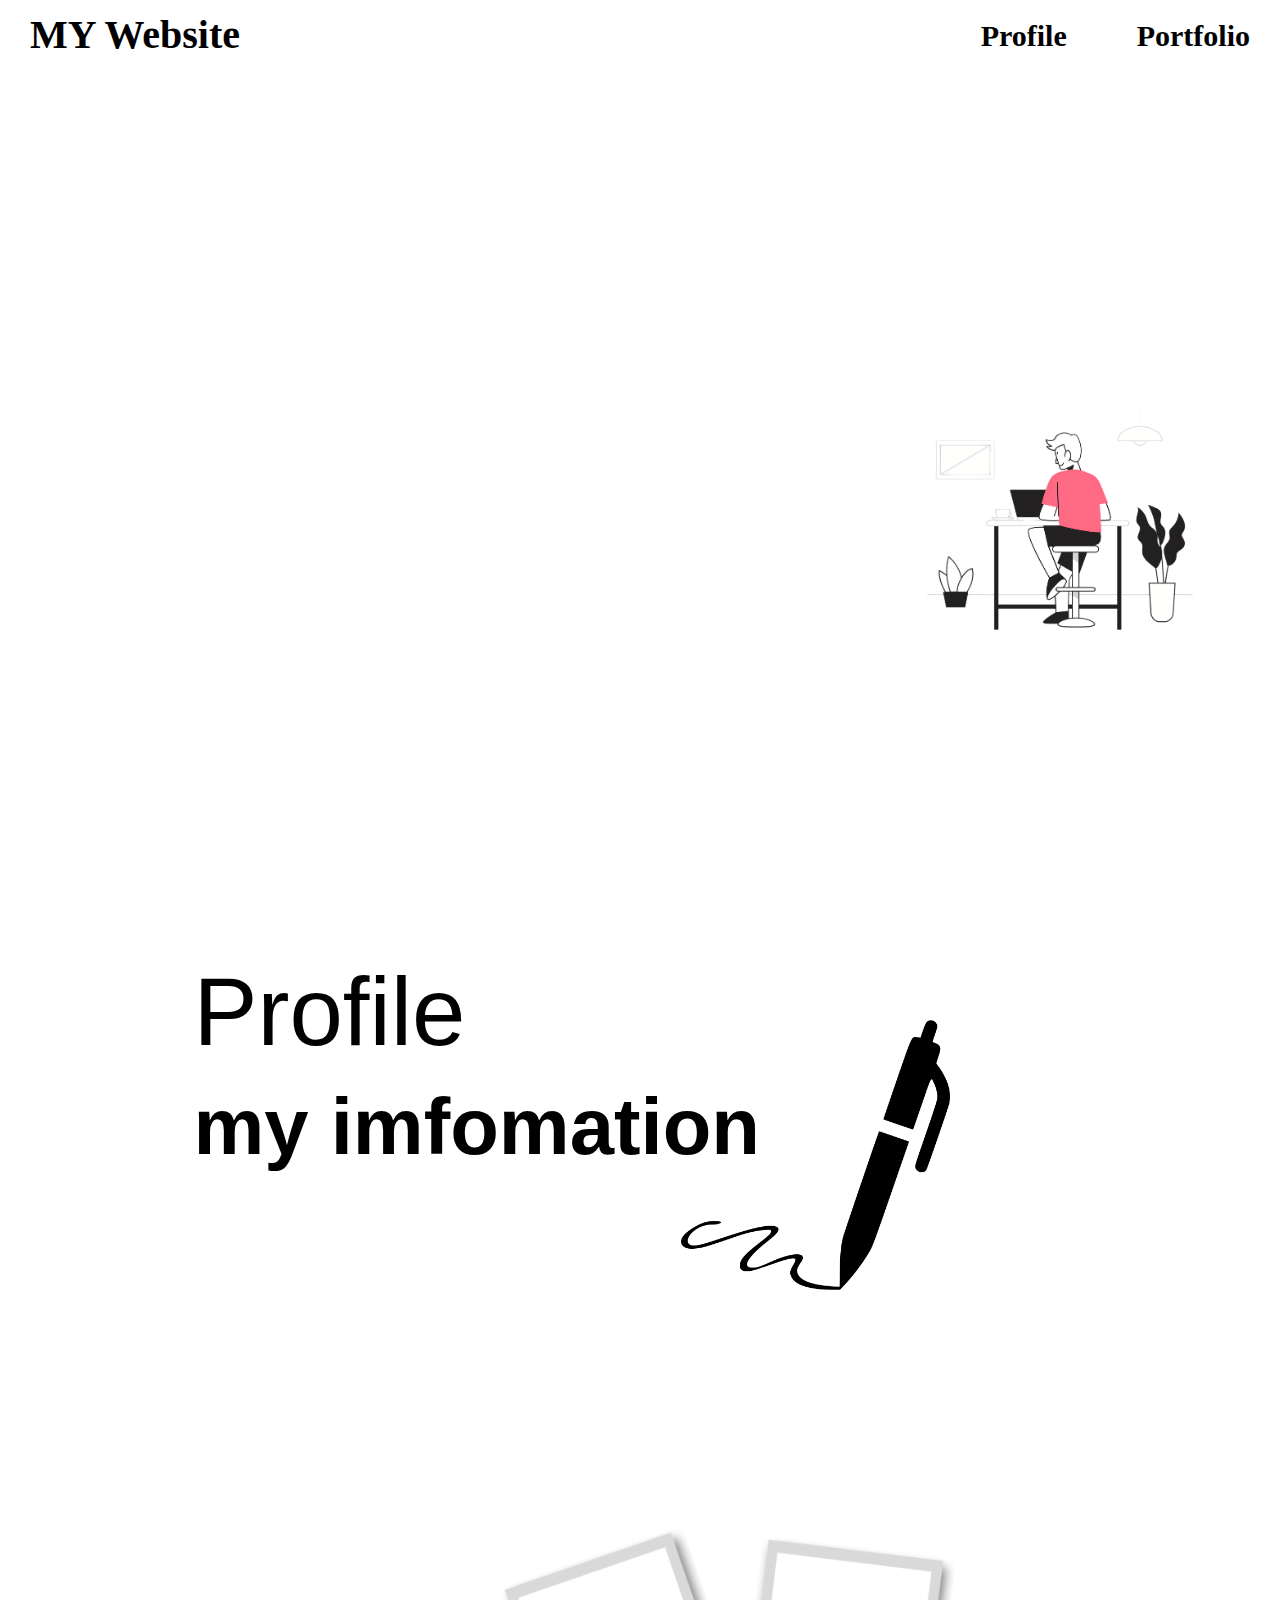
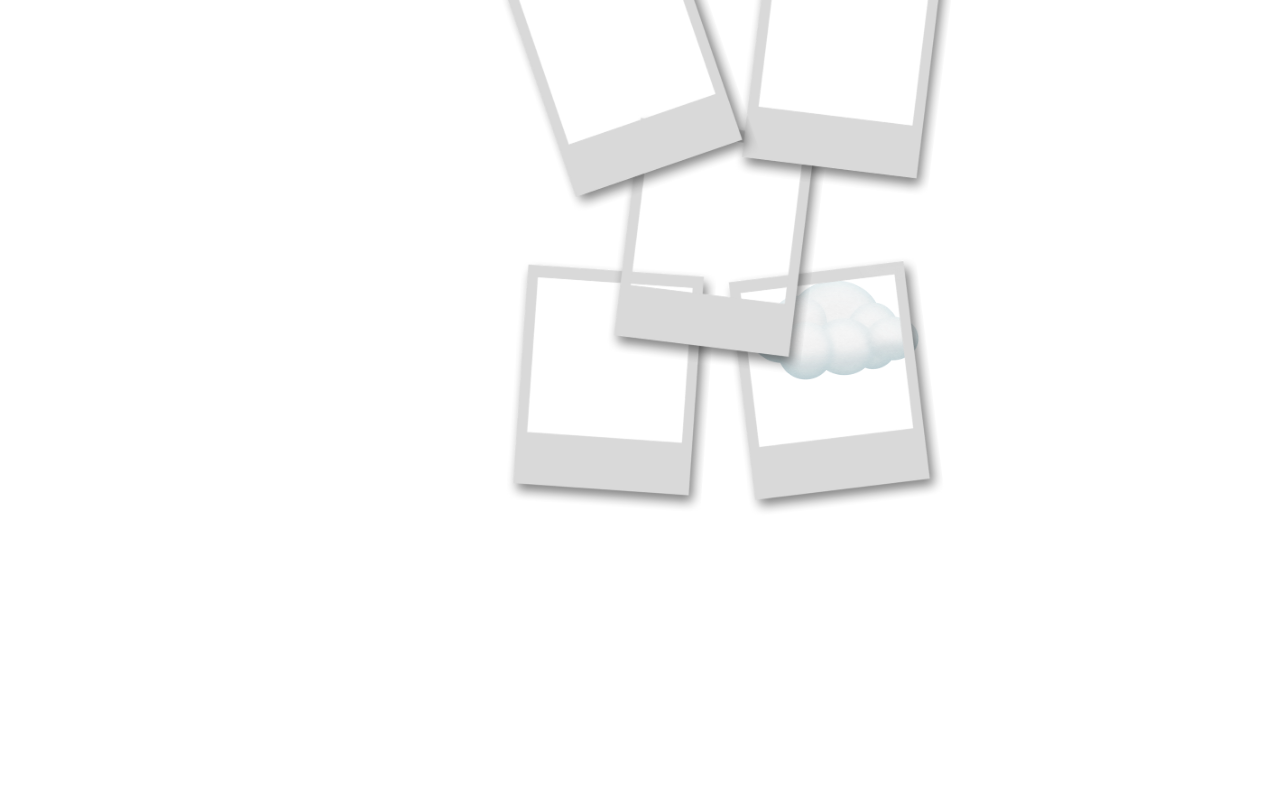
<file: index.html>
<!DOCTYPE html><!---페이지 크기 67%-->
<html lang="ko">
  <head>
    <meta charset="UTF-8" />
    <meta http-equiv="X-UA-Compatible" content="IE=edge" />
    <meta name="viewport" content="width=device-width, initial-scale=1.0" />
    <title>Kim da ye's Website</title>
    <link rel="stylesheet" href="style.css" />
  </head>
  <body>
    <nav class="navbar">
      <div class="container">
        <div class="logo">MY Website</div>
        <ul class="'nav'">
          <li>
            <a href="porfile.html">Profile</a>
          </li>
          <li>
            <a href="portfolio.html">Portfolio</a>
          </li>
      </div>
    </nav>
    

    <section class="main-section"></section>
      <section class="second-section"></section>
      <section class="three-section"></section>
      <div class="main"> 
      <div class="mainer">
        <h1>Welcome to my website</h1>

        
        
          <div class="nav">
            

            <li>
              <a href="porfile.html">Profile</a>
              <h5>
                my imfomation 
              </h5>
            </li>
          </div>
          <div class="tt">
            <li>
              <a href="portfolio.html">Portfolio</a>
            </li>
            <h5>
              my goal
            </h5>
          </div>

        
        <br />
        
        <img class="photo3" src="img/04f21366199450bcf8694b70f756da67.png" alt="">
        <img class="photo" src="img/allt79z27.png" alt="">
        <img class="photo2" src="img/a4391b29cf95c9ceb7eb90adb8f59419.png" alt="">
        <img class="photoo" src="img/4a1657037e71cbcd2074fb09210565d0 - 복사본.png" alt="">

        <div>
          <img id="fig" height="200px" />
          <p id="desc"></p>
        </div>
      </div>
    </section>

    <script src="main.js"></script>
  </body>
</html>
</file>
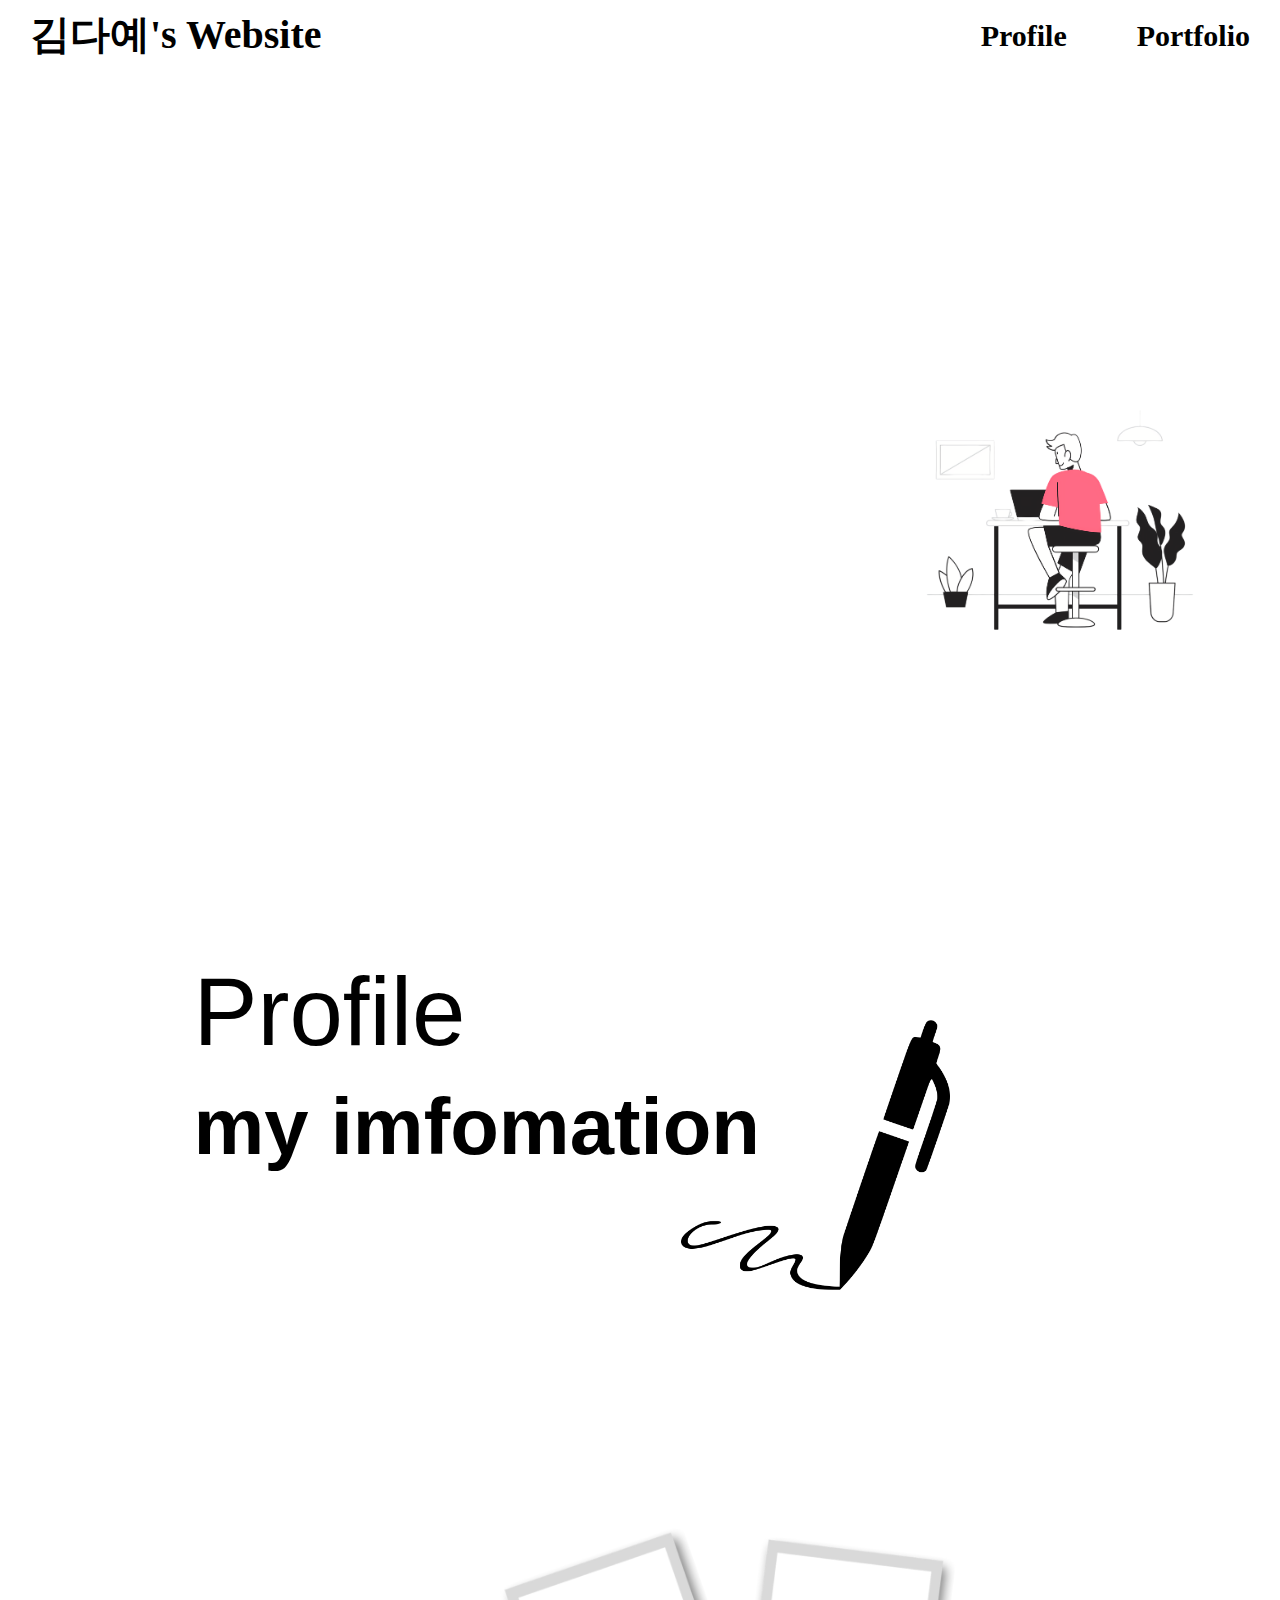
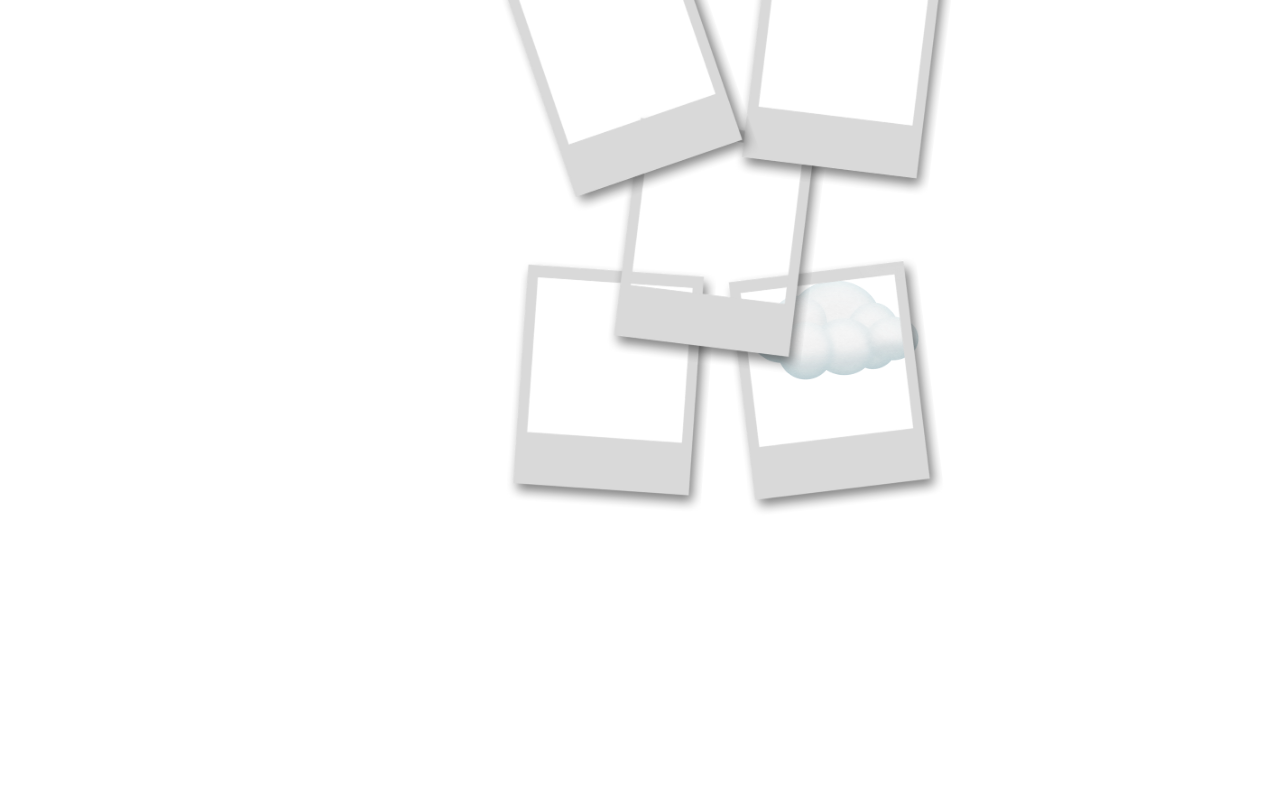
<file: home.html>
<!DOCTYPE html><!---페이지 크기 67%-->
<html lang="ko">
  <head>
    <meta charset="UTF-8" />
    <meta http-equiv="X-UA-Compatible" content="IE=edge" />
    <meta name="viewport" content="width=device-width, initial-scale=1.0" />
    <title>Kim da ye's Website</title>
    <link rel="stylesheet" href="style.css" />
  </head>
  <body>
    <nav class="navbar">
      <div class="container">
        <div class="logo">김다예's Website</div>
        <ul class="'nav'">
          <li>
            <a href="porfile.html">Profile</a>
          </li>
          <li>
            <a href="portfolio.html">Portfolio</a>
          </li>
      </div>
    </nav>
    

    <section class="main-section"></section>
      <section class="second-section"></section>
      <section class="three-section"></section>
      <div class="main"> 
      <div class="mainer">
        <h1>Welcome to my website</h1>

        
        
          <div class="nav">
            

            <li>
              <a href="porfile.html">Profile</a>
              <h5>
                my imfomation 
              </h5>
            </li>
          </div>
          <div class="tt">
            <li>
              <a href="portfolio.html">Portfolio</a>
            </li>
            <h5>
              my goal
            </h5>
          </div>

        
        <br />
        
        <img class="photo3" src="img/04f21366199450bcf8694b70f756da67.png" alt="">
        <img class="photo" src="img/allt79z27.png" alt="">
        <img class="photo2" src="img/a4391b29cf95c9ceb7eb90adb8f59419.png" alt="">
        <img class="photoo" src="img/4a1657037e71cbcd2074fb09210565d0 - 복사본.png" alt="">

        <div>
          <img id="fig" height="200px" />
          <p id="desc"></p>
        </div>
      </div>
    </section>

    <script src="main.js"></script>
  </body>
</html>
</file>
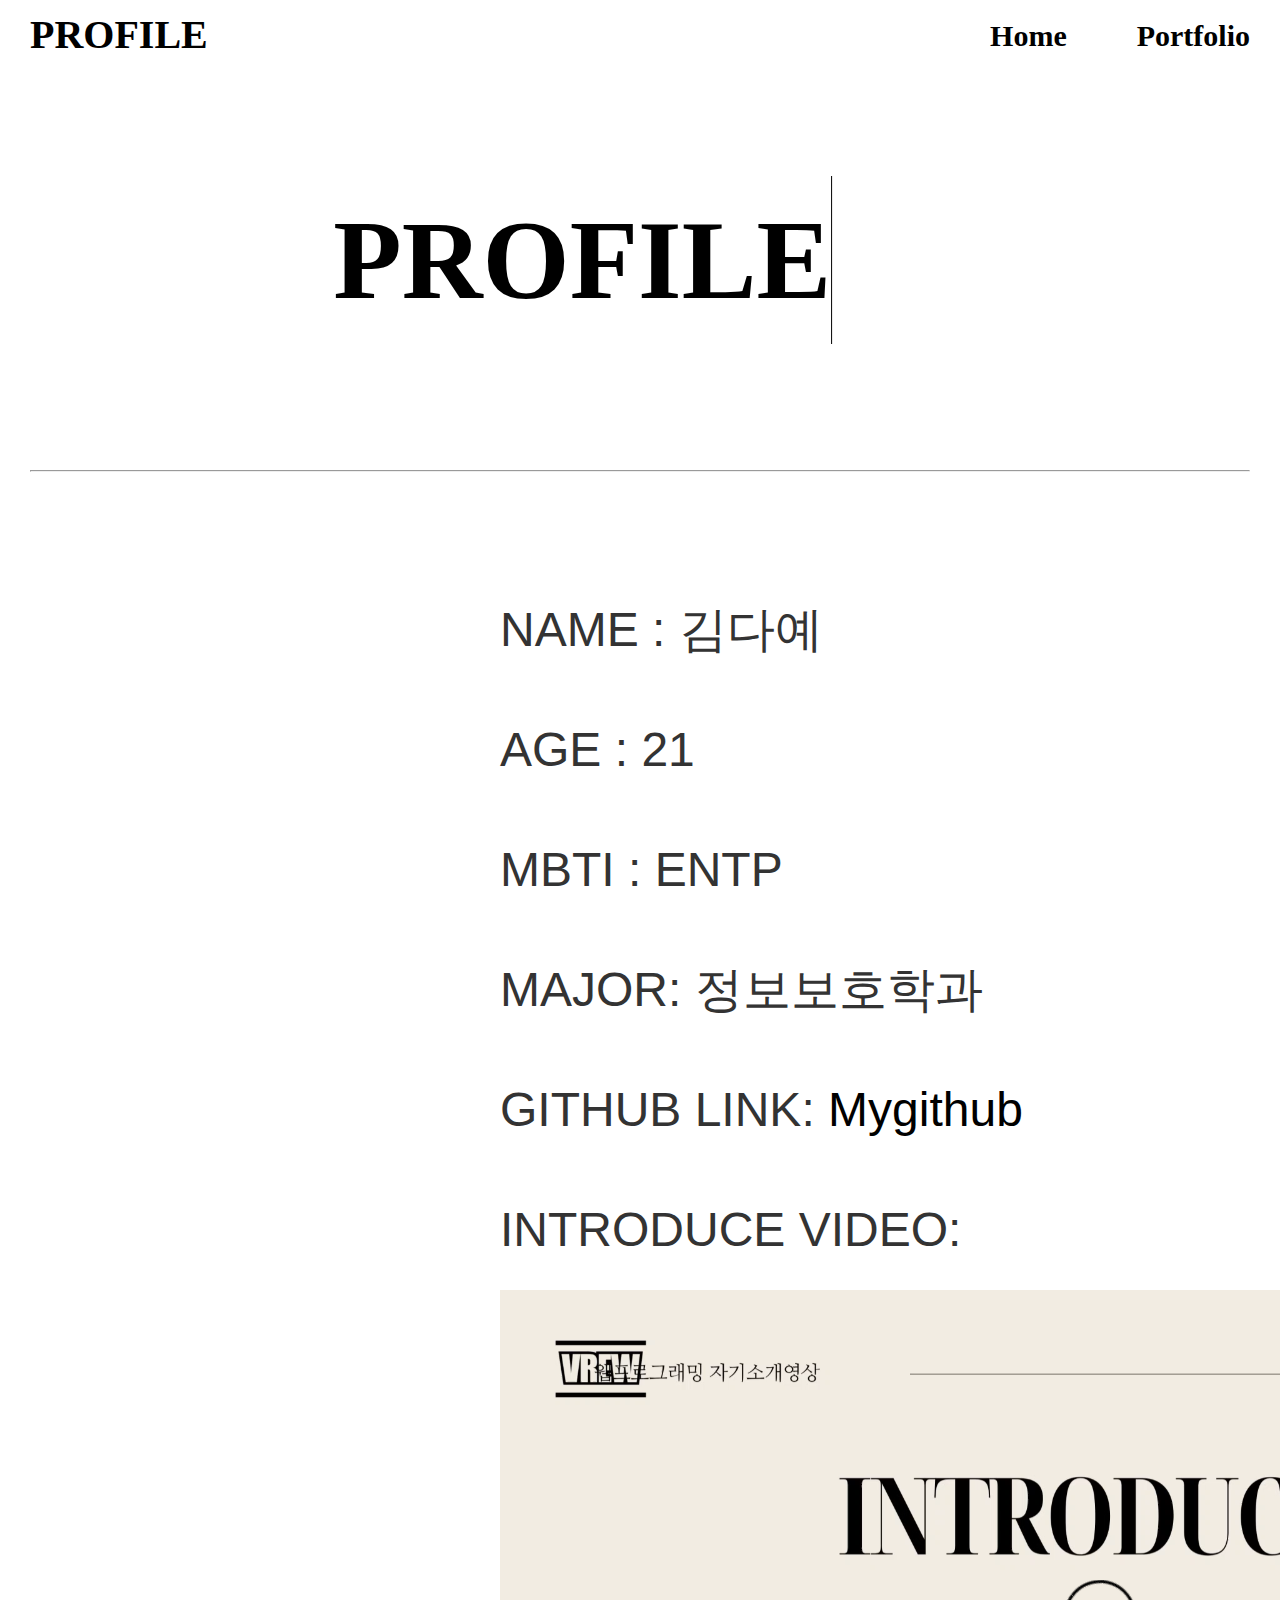
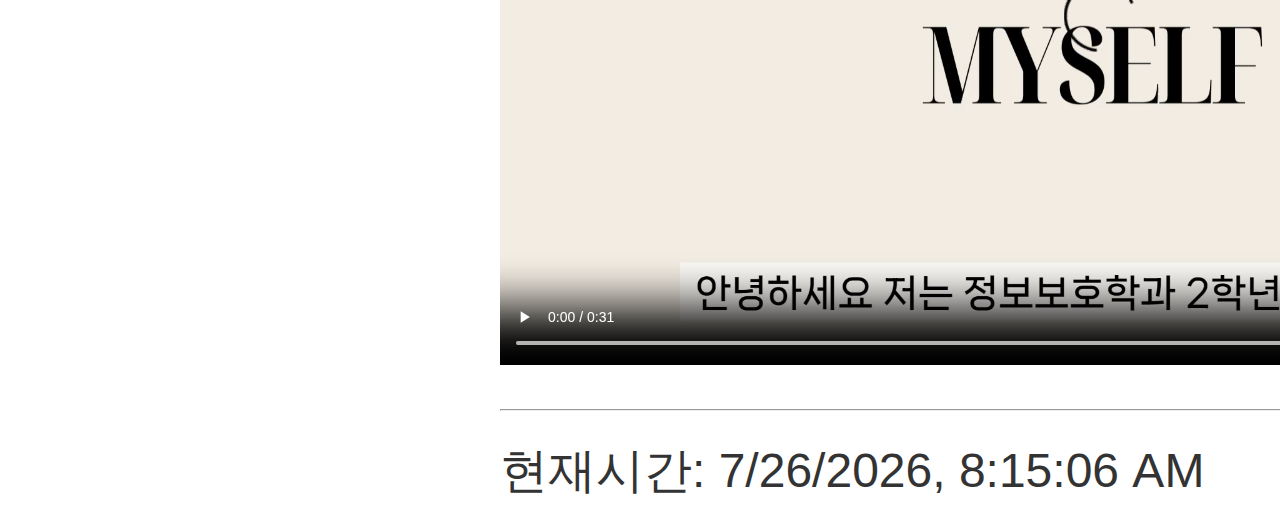
<file: porfile.html>
<!DOCTYPE html>
<html lang="ko">
  <head>
    <meta charset="UTF-8" />
    <meta http-equiv="X-UA-Compatible" content="IE=edge" />
    <meta name="viewport" content="width=device-width, initial-scale=1.0" />
    <title>Kim da ye's Website</title>
    <link rel="stylesheet" href="style.css" />
  </head>
  <body>
    <nav class="navbar">
      <div class="container">
        <div class="logo">PROFILE</div>
        <ul class="'nav'">
          <li>
            <a href="index.html">Home</a>
          </li>
          <li>
            <a href="portfolio.html">Portfolio</a>
          </li>
        </ul>
      </div>
    </nav>

    <section class="main2-section"></section>
      <section class="second2-section"></section>
      <div class="container">
        <h1>PROFILE</h1>
        <hr />
        
        <div class="inform">
        <p>
          
          NAME : 김다예
          <br />
          AGE : 21
          <br />MBTI : ENTP
          <br>
          MAJOR: 정보보호학과
          <br />
          GITHUB LINK: <a href="https://github.com/">Mygithub</a>
          <br>
          INTRODUCE VIDEO:
          <br> <video width="1200" controls src="video/웹_자기소개영상.mp4">
          </video>
          <br>
          
          
          <hr>
          <p>현재시간: <span id="time"></span></p>
        </p>
      </div>

        <br />
        <div>
          <img id="fig" height="200px" />
          <p id="desc"></p>
        </div>
      </div>


    <script src="main.js"></script>
  </body>
</html>
</file>
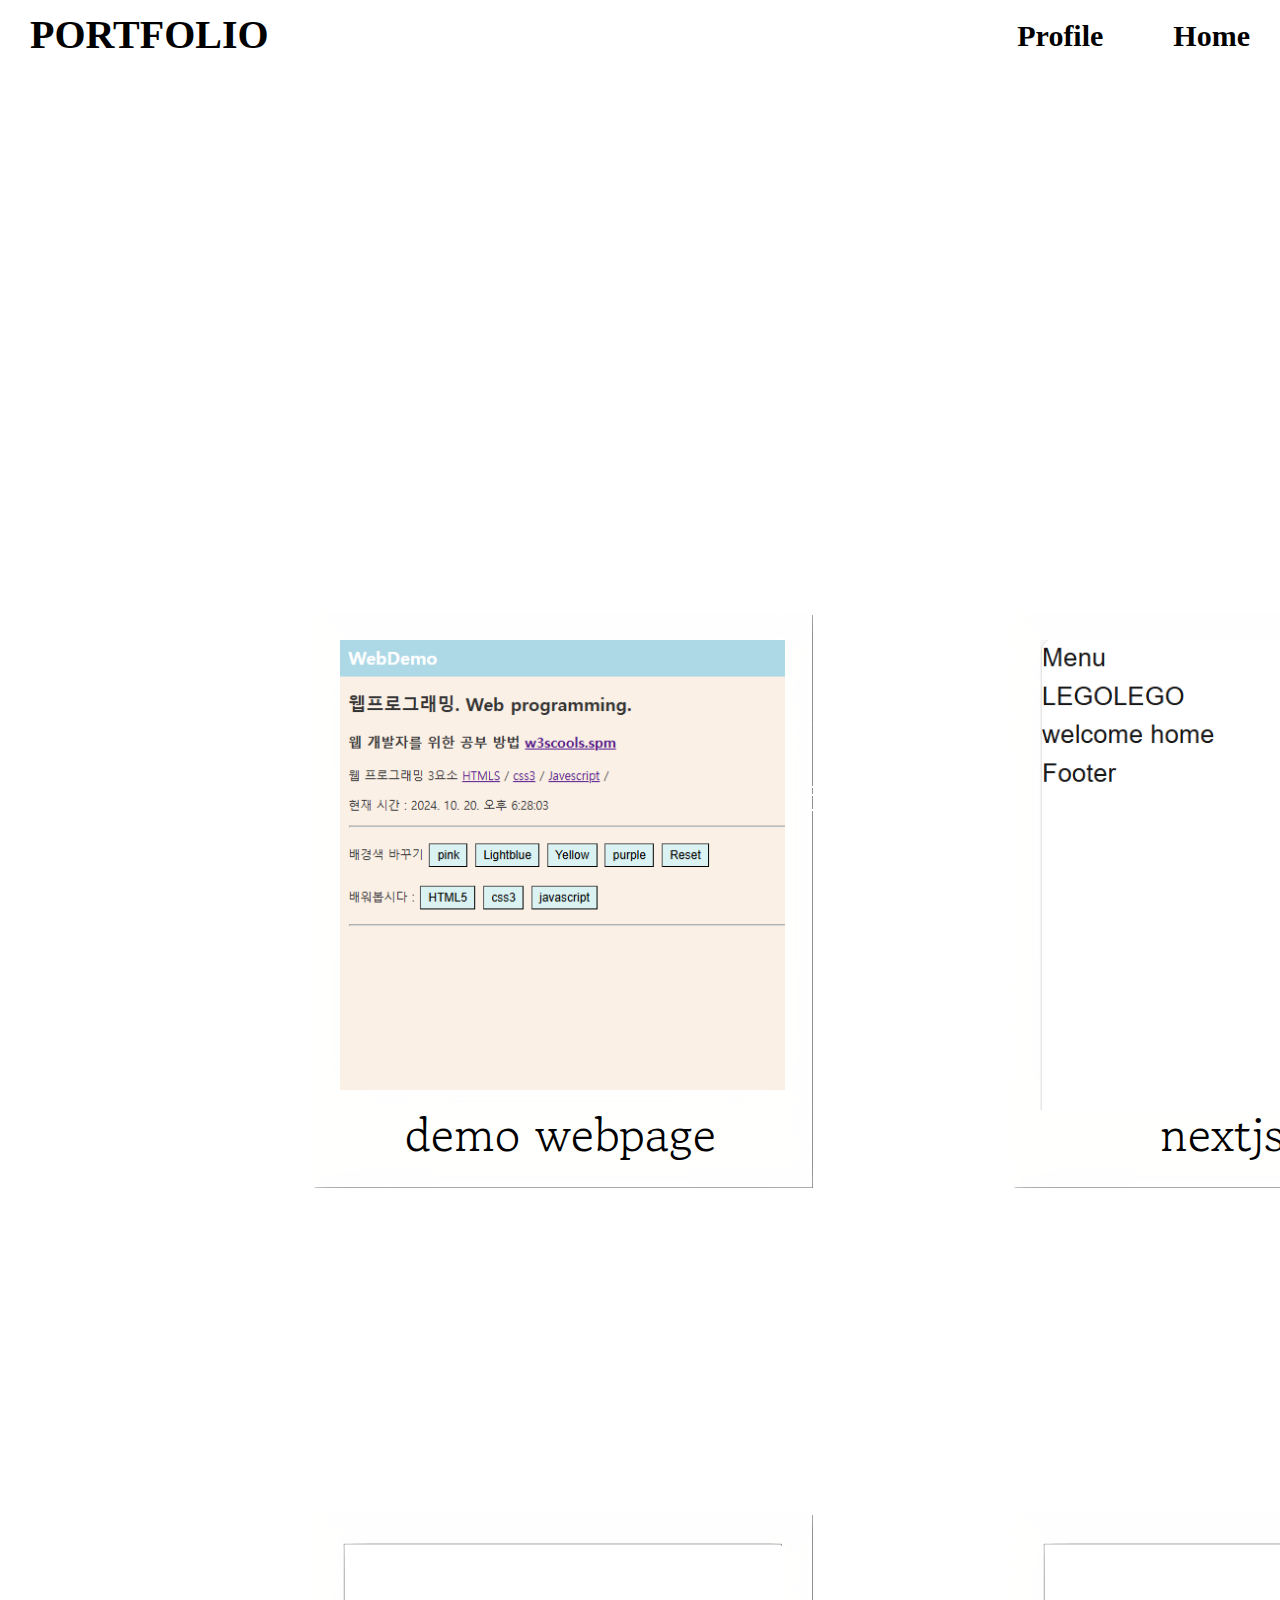
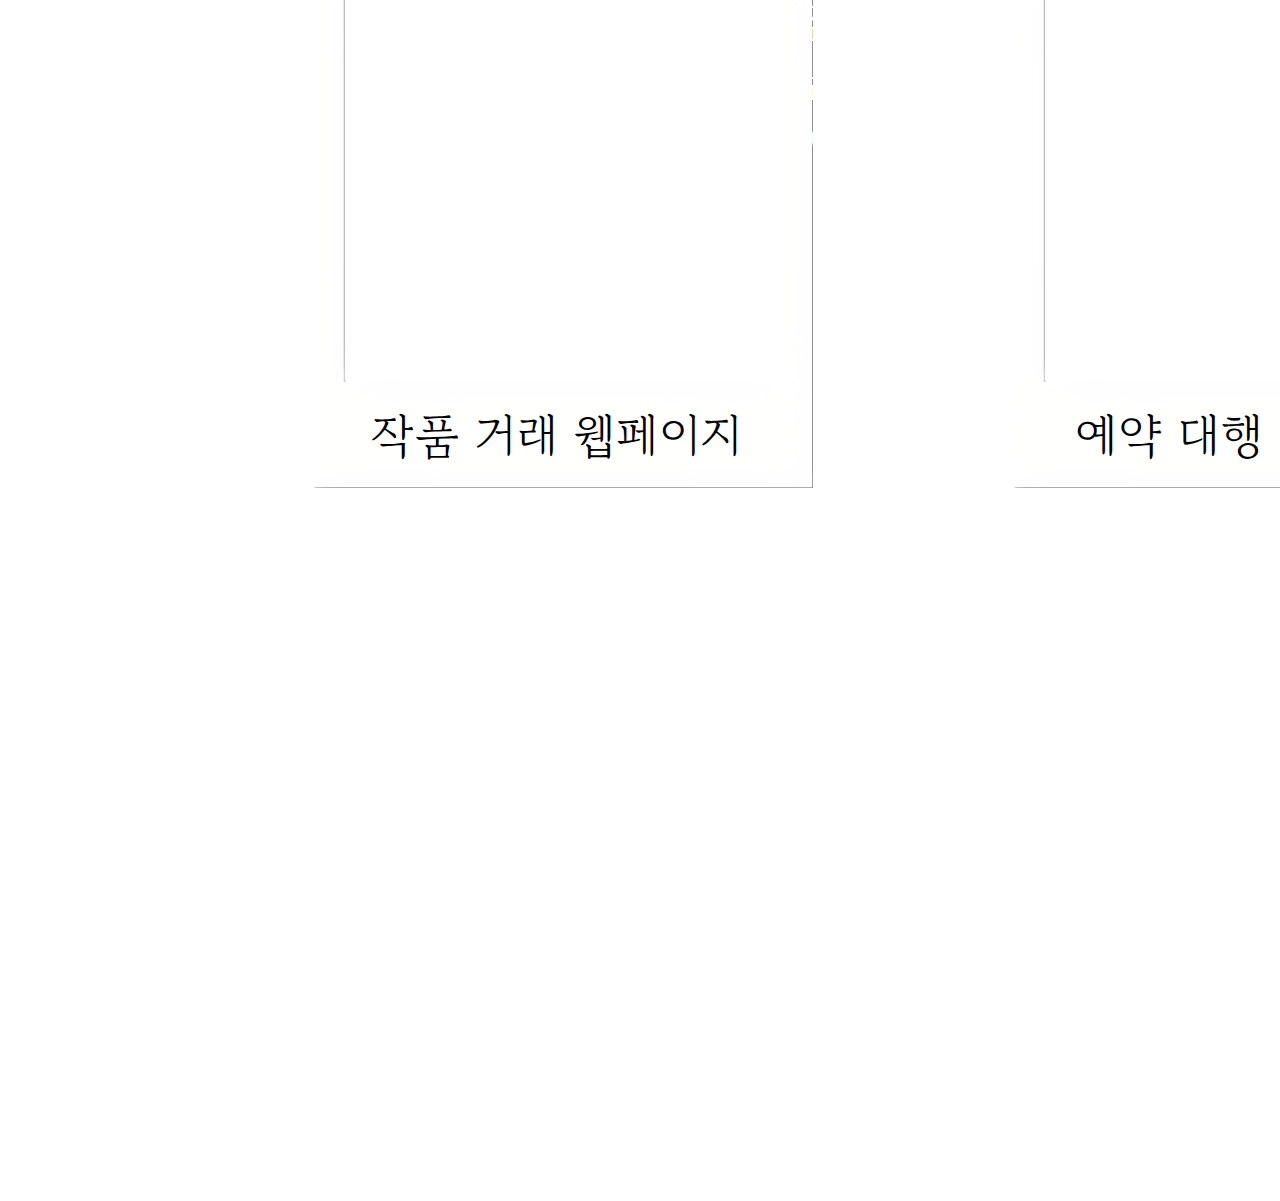
<file: portfolio.html>
<!DOCTYPE html>
<html lang="ko">
  <head>
    <meta charset="UTF-8" />
    <meta http-equiv="X-UA-Compatible" content="IE=edge" />
    <meta name="viewport" content="width=device-width, initial-scale=1.0" />
    <title>Kim da ye's Website</title>
    <link rel="stylesheet" href="style.css" />
    <link rel="preconnect" href="https://fonts.googleapis.com">
<link rel="preconnect" href="https://fonts.gstatic.com" crossorigin>
<link href="https://fonts.googleapis.com/css2?family=Gowun+Batang&display=swap" rel="stylesheet">
<link rel="preconnect" href="https://fonts.googleapis.com">
<link rel="preconnect" href="https://fonts.gstatic.com" crossorigin>
<link href="https://fonts.googleapis.com/css2?family=IBM+Plex+Sans+KR&display=swap" rel="stylesheet">
  </head>
  <body>
    <nav class="navbar">
      <div class="container">
        <div class="logo" >PORTFOLIO</div>
        <ul class="'nav'">
          <li>
            <a href="porfile.html">Profile</a>
          </li>
          <li>
            <a href="index.html">Home</a>
          </li>
      </div>
    </nav>

    <section class="main3-section"></section>
      <div class="con3">


        <h1>PORTFOLIO</h1>
        <div class="inform3">
          <li>
            <a href="https://daye-kims-projects.vercel.app/index.html">demo webpage </a>
          </li>
        </div>

        <div class="inform4">
          <li>
            <a href="https://test-2-alpha-eight.vercel.app/">nextjs test </a>
          </li>
        </div>

        <div class="inform5">
          sns 모방 웹페이지
        </div>

        <div class="inform6">
          작품 거래 웹페이지
        </div>

        <div class="inform7">
          예약 대행 웹페이지
        </div>

        <div class="inform8">
          뉴스 웹페이지
        </div>

        <div class="content1">
          실제 sns와 비슷하게 모방하여 만들어보는 연습을 한다
        </div>

        <div class="content2">
          개인의 창작물을 사고 파는 거래 사이트를 더 확장된 규모로 만들어서 개인의 저작권이 지켜지도록 하는 사이트 
        </div>
        <div class="content3">
          호텔 예약, 비행기 예약, 티켓팅 등의 예약 관련 서비스를 수월하게 처리할 수 있도록 합쳐둔 사이트
        </div>
        <div class="content4">
          빅데이터에 따라 검증된 뉴스를 보아보고 뉴스를 보도할 수 있는 사이트
        </div>







        <img class="photo12" src="img/121212ffgrggt.png" alt="">
        <img class="photo23" src="img/233232323rgwgtwhthh.png" alt="">

        <br />
        <div>
          <img id="fig" height="200px" />
          <p id="desc"></p>
        </div>
      </div>
    

    <script src="main.js"></script>
  </body>
</html>
</file>
<file: style.css>
/*페이지 크기 67%이여야 함*/
* {
  box-sizing: border-box;
  padding: 0;
  margin: 0;
}

.main-section {
  height: 700px;
  background: url(https://cdn.pixabay.com/photo/2016/03/26/13/09/workspace-1280538_1280.jpg);
  background-size: cover;
}

.second-section {
  height: 700px;
  background: url(https://cdn.pixabay.com/photo/2015/09/05/20/58/smartphone-925287_1280.jpg)
    fixed;
  background-size: cover;
}

.three-section {
  height: 700px;
  background: url(https://media.istockphoto.com/id/2150823955/ko/%EC%82%AC%EC%A7%84/%ED%95%B4%EC%A7%88%EB%85%98-%ED%95%98%EB%8A%98%EC%9D%98-%EA%B5%AC%EB%A6%84.jpg?s=2048x2048&w=is&k=20&c=sM_VG0ccTTqwRlrWNsOhcVeNkKNwNBXJG7lFXI8Kw1Q=);
  background-size: cover;
}

.main2-section {
  height: 400px;
  background: url(https://cdn.pixabay.com/photo/2015/09/05/20/58/smartphone-925287_1280.jpg)
    fixed;
  background-size: cover;
}

/*
.second2-section {
  height: 1700px;
  background: url(https://cdn.pixabay.com/photo/2015/02/07/02/17/paper-626781_1280.jpg);
  background-size: cover;
}*/

.main3-section {
  height: 2500px;
  background: url(https://media.istockphoto.com/id/2150823955/ko/%EC%82%AC%EC%A7%84/%ED%95%B4%EC%A7%88%EB%85%98-%ED%95%98%EB%8A%98%EC%9D%98-%EA%B5%AC%EB%A6%84.jpg?s=612x612&w=0&k=20&c=7XNdFVyEKpeRBDnVOezqsVyo-IjVPG-ISZdTir1ir_k=)
    fixed;
  background-size: cover;
}

.photo {
  position: absolute;
  top: 360px;
  left: 900px;
  height: 320px;
}

.photoo {
  position: absolute;
  top: 1520px;
  right: 320px;
  height: 600px;
}

.photo2 {
  position: absolute;
  top: 1020px;
  right: 330px;
  height: 270px;
}

.photo3 {
  position: absolute;
  top: 1880px;
  left: 750px;
  height: 100px;
}

body {
  margin: 0px;
  height: 2100px;
  font-size: px;
  line-height: 1.5;
  color: #333;
  background: white;
}

/*옆에 . 안뜨게 함*/
ul {
  list-style-type: none;
}

.container {
  max-width: 1750px;
  margin: 0 auto;
  padding: 0 30px;
}

/*내용*/
.main .mainer {
  color: white;
}

.main .nav {
  color: black;
  font-size: 6em;
  font-family: sans-serif;
  position: absolute;
  line-height: 1.3;
  top: 950px;
  right: 520px;
  list-style-type: none;
  animation: rslide 2s ease-out;
}

.main h1 {
  font-size: 6em;
  width: 258px;
  font-family: sans-serif;
  position: absolute;
  line-height: 1.3;
  top: 150px;
  left: 520px;
  animation: slide 2s ease-out;
}

.main .tt {
  font-size: 6em;
  width: 258px;
  font-family: sans-serif;
  position: absolute;
  line-height: 1.3;
  top: 1650px;
  left: 520px;
  animation: back 2s ease-out;
  list-style-type: none;
}

@keyframes slide {
  from {
    left: -100px;
    opacity: 0;
  }
  to {
    left: 520px;
    opacity: 1;
  }
}

@keyframes back {
  from {
    left: 520px;
    opacity: 1;
  }
  to {
    left: -100px;
    opacity: 0;
  }
}

@keyframes rslide {
  from {
    right: -100px;
    opacity: 0;
  }
  to {
    right: 520px;
    opacity: 1;
  }
}

@keyframes rback {
  from {
    right: 520px;
    opacity: 1;
  }
  to {
    right: -100px;
    opacity: 0;
  }
}

.navbar {
  background-color: white;
  color: black;
  height: 70px;
}

/*홈로고*/
.navbar .container {
  display: flex;
  flex-direction: row;
  justify-content: space-between;
  align-items: center;
  height: 100%;
}

.navbar ul {
  display: flex;
  flex-direction: row;
}

.navbar ul li {
  margin-left: 70px;
}

/*홈로고*/
.navbar .logo {
  font-size: 40px;
  font-weight: bold;
  left: 500px;
}

/*포폴버튼*/
.navbar a {
  color: black;
  text-decoration: none;
  font-size: 30px;
  font-weight: bold;
}

.nav a:link {
  color: black;
  text-decoration: none;
}
.nav a:visited {
  color: black;
}
.nav a:hover {
  color: gray;
}

.tt a:link {
  color: white;
  text-decoration: none;
}
.tt a:visited {
  color: white;
}
.tt a:hover {
  color: gray;
}

/*프로필*/

.container h1 {
  position: absolute;
  font-size: 7em;
  top: 260px;
  right: 200px;

  color: transparent;
  transform: translate(-50%, -50%);
}

.container h1::before {
  content: 'PROFILE';
  position: absolute;
  top: 0;
  left: 0;
  width: 100%;
  height: 100%;
  color: black;
  overflow: hidden;
  border-right: 1px solid #000;
  animation: typing 2.5s steps(12);
}

.container .inform {
  font-size: 3em;
  font-family: 'Segoe UI', Tahoma, Geneva, Verdana, sans-serif;
  position: absolute;
  line-height: 2.5;
  top: 570px;
  left: 500px;
  list-style-type: none;
}

.inform a:link {
  color: black;
  text-decoration: none;
}
.inform a:visited {
  color: black;
}
.inform a:hover {
  color: gray;
}

@keyframes fadein {
  from {
    opacity: 0;
  }
  to {
    opacity: 1;
  }
}

@keyframes typing {
  0% {
    width: 0%;
  }
  50% {
    width: 100%;
  }
  100% {
    width: 100%;
  }
}

.con3 h1 {
  position: absolute;
  font-size: 7em;
  top: 260px;
  left: 1260px;

  color: transparent;
  transform: translate(-50%, -50%);
}

.con3 h1::before {
  content: 'PORTFOLIO';
  position: absolute;
  top: 0;
  left: 0;
  width: 100%;
  height: 100%;
  color: white;
  overflow: hidden;
  border-right: 1px solid white;
  animation: typing 2.5s steps(13);
}

.con3 .inform3 {
  font-size: 3em;
  font-family: 'Gowun Batang', serif;
  position: absolute;

  top: 600px;
  left: 300px;
  list-style-type: none;
  color: black;
  background-image: url(img/2b11cf36f8640915206b16fc594bca4c.png);
  background-size: contain;
  background-repeat: no-repeat;
  width: 600px;
  height: 600px;
  display: flex; /* Flexbox 활성화 */
  flex-direction: column; /* 세로 방향으로 정렬 */
  justify-content: flex-end; /* 하단 정렬 */
  padding: 30px 105px;
}

.photo12 {
  position: absolute;
  top: 640px;
  left: 340px;
  height: 450px;
}

.con3 .inform4 {
  font-size: 3em;
  position: absolute;
  font-family: 'Gowun Batang', serif;
  top: 600px;
  left: 1000px;
  list-style-type: none;
  color: black;
  background-image: url(img/2b11cf36f8640915206b16fc594bca4c.png);
  background-size: contain;
  background-repeat: no-repeat;
  width: 600px;
  height: 600px;
  display: flex; /* Flexbox 활성화 */
  flex-direction: column; /* 세로 방향으로 정렬 */
  justify-content: flex-end; /* 하단 정렬 */
  padding: 30px 160px;
}

.photo23 {
  position: absolute;
  top: 640px;
  left: 1040px;
  height: 470px;
}

.con3 .inform5 {
  font-size: 3em;
  position: absolute;
  top: 600px;
  left: 1700px;
  font-family: 'Gowun Batang', serif;

  list-style-type: none;
  color: black;
  background-image: url(img/2b11cf36f8640915206b16fc594bca4c.png);
  background-size: contain;
  background-repeat: no-repeat;
  width: 600px;
  height: 600px;
  display: flex; /* Flexbox 활성화 */
  flex-direction: column; /* 세로 방향으로 정렬 */
  justify-content: flex-end; /* 하단 정렬 */
  padding: 30px 85px;
}

.con3 .content1 {
  font-size: 2.5em;
  position: absolute;
  font-family: 'IBM Plex Sans KR', sans-serif;
  top: 700px;
  right: 370px;
  width: 380px;
  color: white;
}

.con3 .inform6 {
  font-size: 3em;
  position: absolute;
  font-family: 'Gowun Batang', serif;
  top: 1500px;
  left: 300px;
  list-style-type: none;
  color: black;
  background-image: url(img/2b11cf36f8640915206b16fc594bca4c.png);
  background-size: contain;
  background-repeat: no-repeat;
  width: 600px;
  height: 600px;
  display: flex; /* Flexbox 활성화 */
  flex-direction: column; /* 세로 방향으로 정렬 */
  justify-content: flex-end; /* 하단 정렬 */
  padding: 30px 70px;
}

.con3 .content2 {
  font-size: 2.5em;
  position: absolute;
  font-family: 'IBM Plex Sans KR', sans-serif;
  top: 1590px;
  left: 380px;
  width: 350px;
  color: white;
}

.con3 .inform7 {
  font-size: 3em;
  position: absolute;
  font-family: 'Gowun Batang', serif;
  top: 1500px;
  left: 1000px;
  list-style-type: none;
  color: black;
  background-image: url(img/2b11cf36f8640915206b16fc594bca4c.png);
  background-size: contain;
  background-repeat: no-repeat;
  width: 600px;
  height: 600px;
  display: flex; /* Flexbox 활성화 */
  flex-direction: column; /* 세로 방향으로 정렬 */
  justify-content: flex-end; /* 하단 정렬 */
  padding: 30px 75px;
}

.con3 .content3 {
  font-size: 2.5em;
  position: absolute;
  font-family: 'IBM Plex Sans KR', sans-serif;
  top: 1590px;
  left: 1080px;
  width: 370px;
  color: white;
}

.con3 .inform8 {
  font-size: 3em;
  position: absolute;
  font-family: 'Gowun Batang', serif;
  top: 1500px;
  left: 1700px;
  list-style-type: none;
  color: black;
  background-image: url(img/2b11cf36f8640915206b16fc594bca4c.png);
  background-size: contain;
  background-repeat: no-repeat;
  width: 600px;
  height: 600px;
  display: flex; /* Flexbox 활성화 */
  flex-direction: column; /* 세로 방향으로 정렬 */
  justify-content: flex-end; /* 하단 정렬 */
  padding: 30px 130px;
}

.con3 .content4 {
  font-size: 2.5em;
  position: absolute;
  font-family: 'IBM Plex Sans KR', sans-serif;
  top: 1590px;
  right: 370px;
  width: 380px;
  color: white;
}

/*첫번째*/
.inform3 a:link {
  color: black;
  text-decoration: none;
}
.inform3 a:visited {
  color: black;
}
.inform3 a:hover {
  color: gray;
}
/*두번째*/
.inform4 a:link {
  color: black;
  text-decoration: none;
}
.inform4 a:visited {
  color: black;
}
.inform4 a:hover {
  color: gray;
}
</file>
